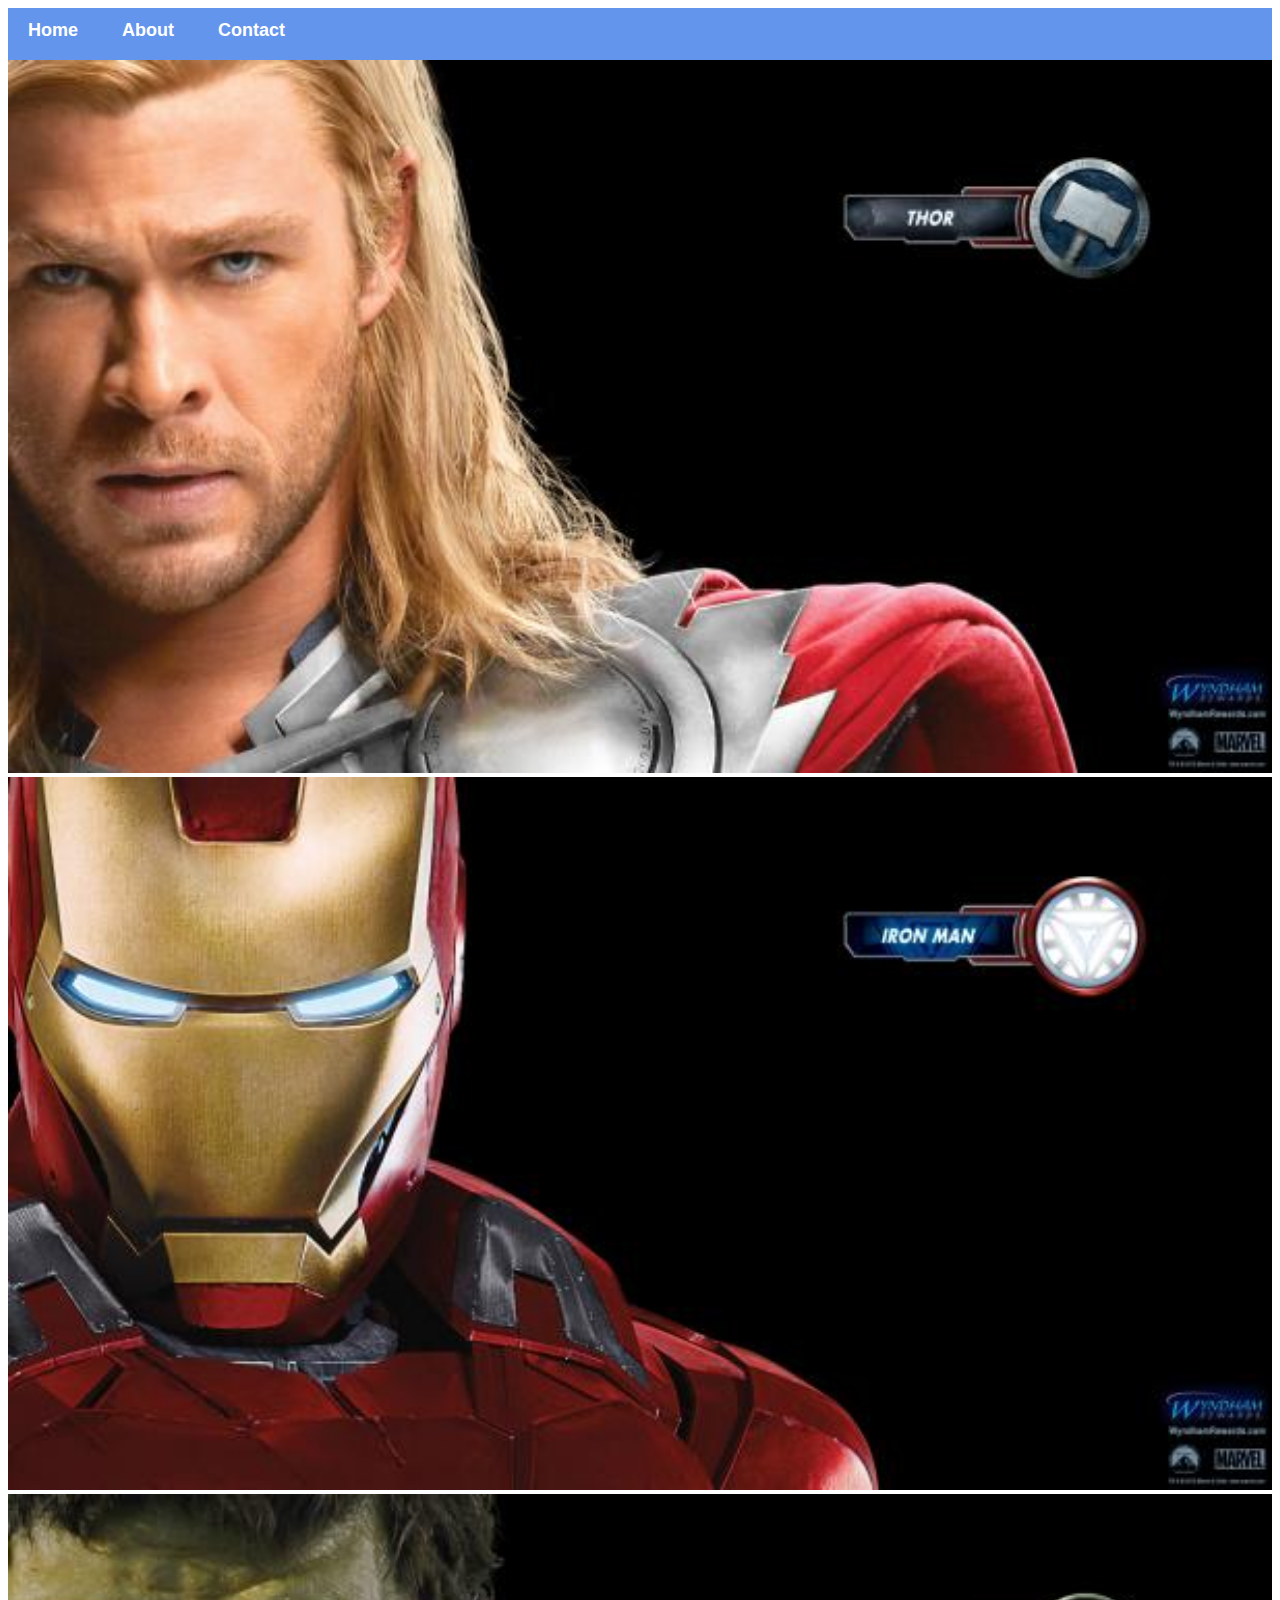
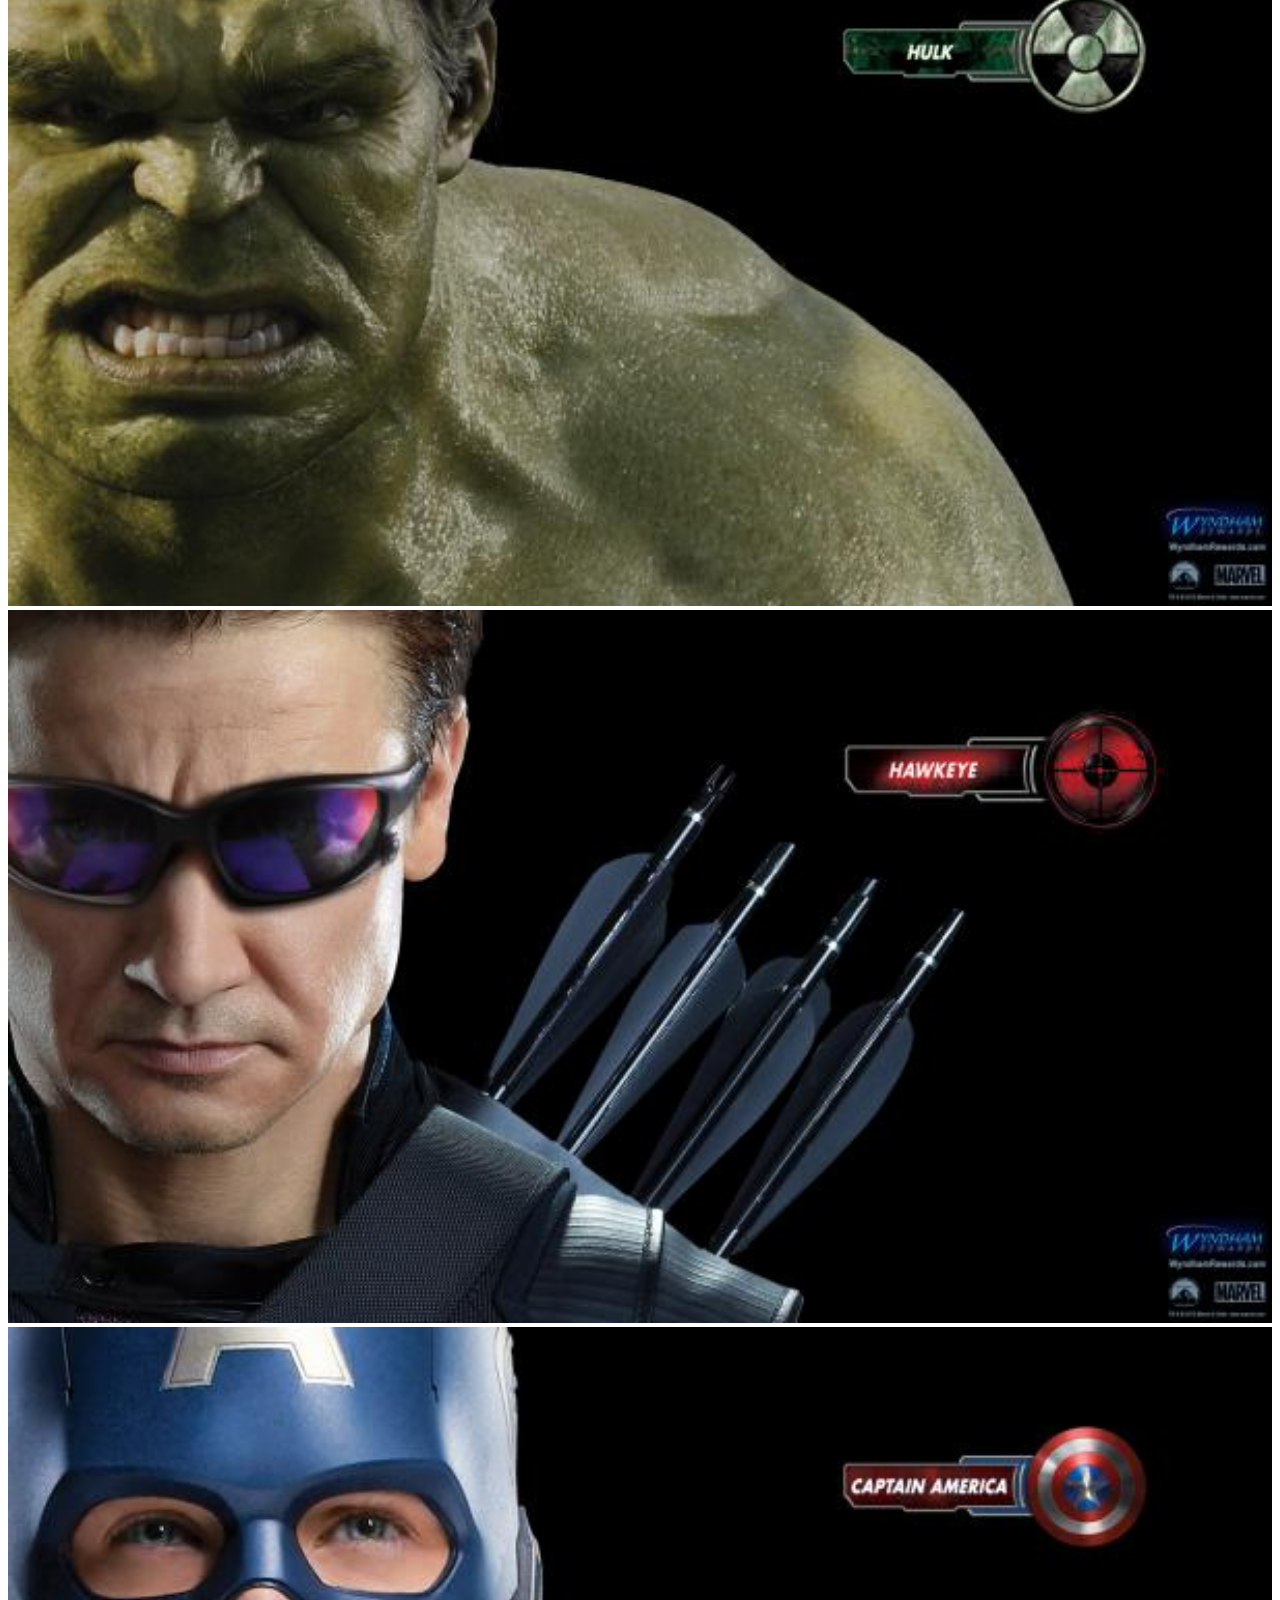
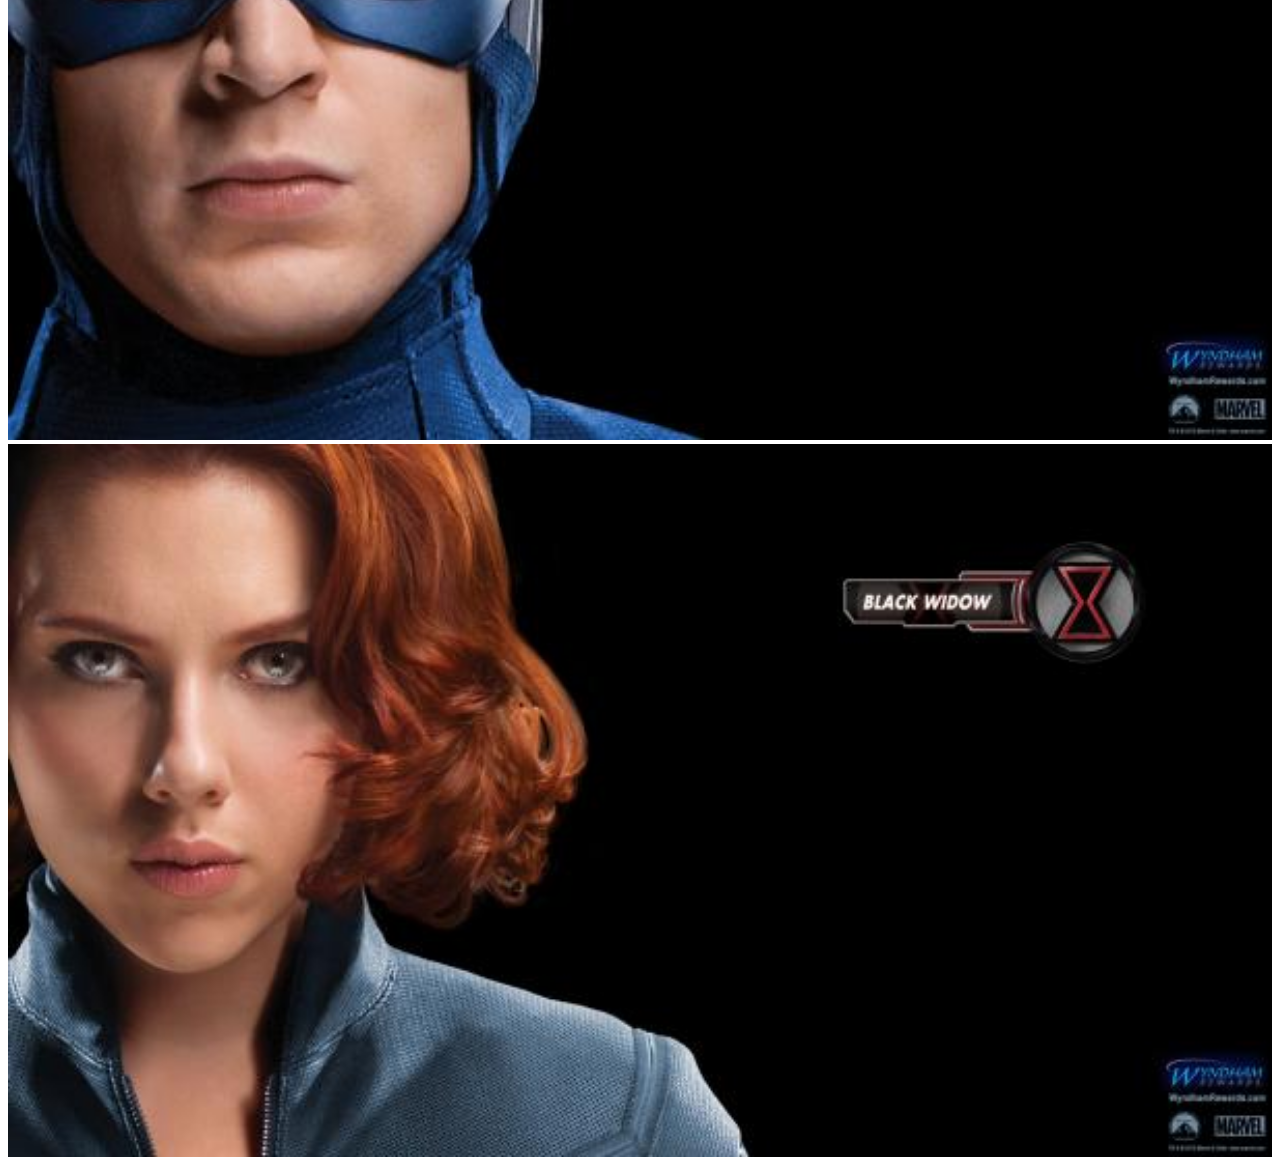
<file: CompuKids website 1/index.html>
<!DOCTYPE html>
<html>
    <head>
        <link rel="stylesheet" href="style.css">

    </head>  
    <body>
        <div id="menu">
            <a href="#">Home</a>
            <a href="about.html">About</a>
            <a href="contact.html">Contact</a>
        </div>
        <div class="gallery">
            <a href="avenger-1.html"><img src="images/avengers_01.jpg" /></a>
            <a href="avenger-2.html"><img src="images/avengers_02.jpg"/></a>
            <a href="avenger-3.html"><img src="images/avengers_03.jpg"/></a>
            <a href="avenger-4.html"><img src="images/avengers_04.jpg"/><a>
            <a href="avenger-5.html"><img src="images/avengers_05.jpg"/><a>
            <a href="avenger-6.html"><img src="images/avengers_06.jpg"/><a>
        </div>
    </body>
    </html>
</file>
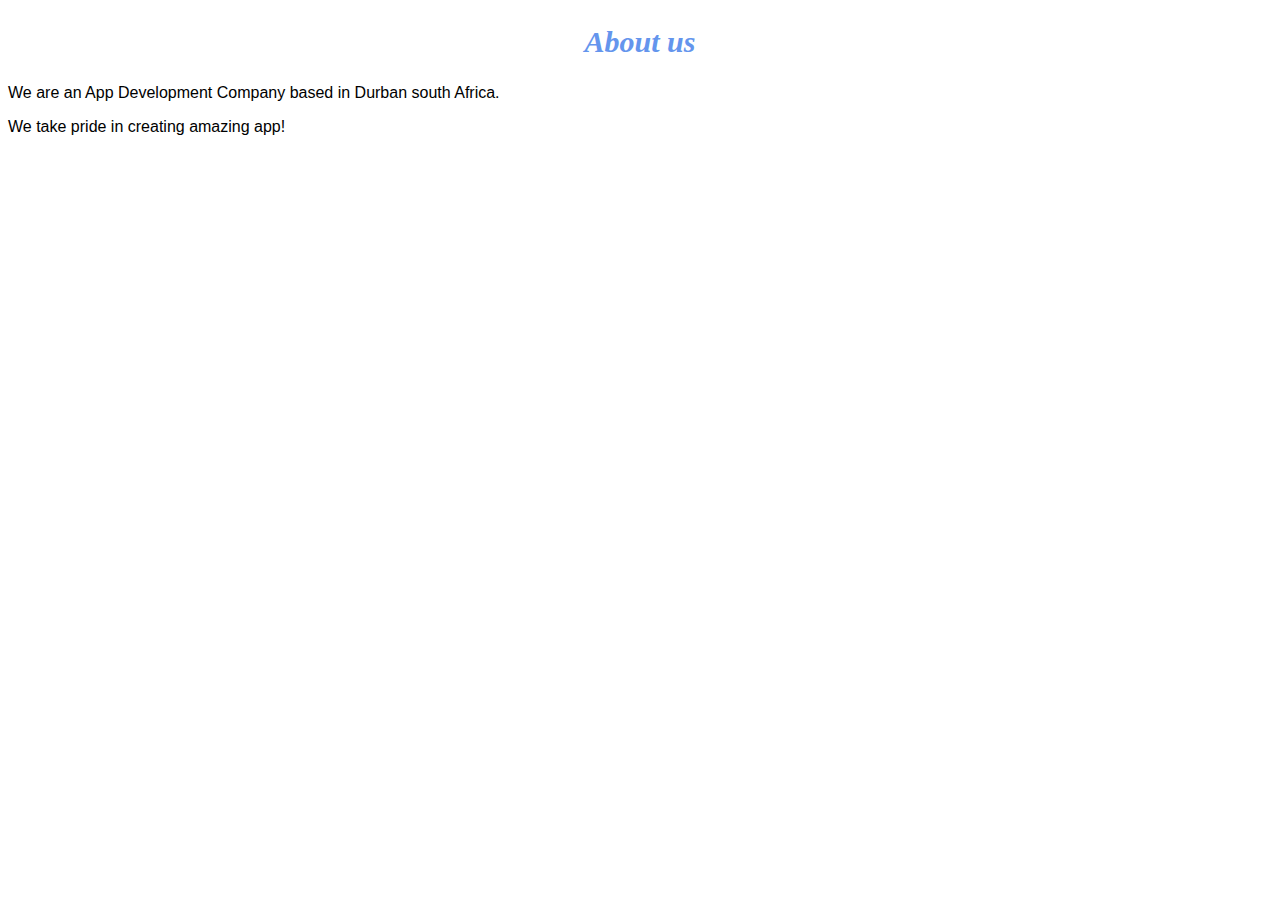
<file: CompuKids website 1/about.html>
<!DOCTYPE html>
<html>
    <head>
        <link rel="stylesheet" href="style.css">
    </head>  
    <body>
        <h2>About us</h2>
        <p>We are an App Development Company based in Durban south Africa.</p>
        <p>We take pride in creating amazing app!</p>
    </body>
    </html>
</file>
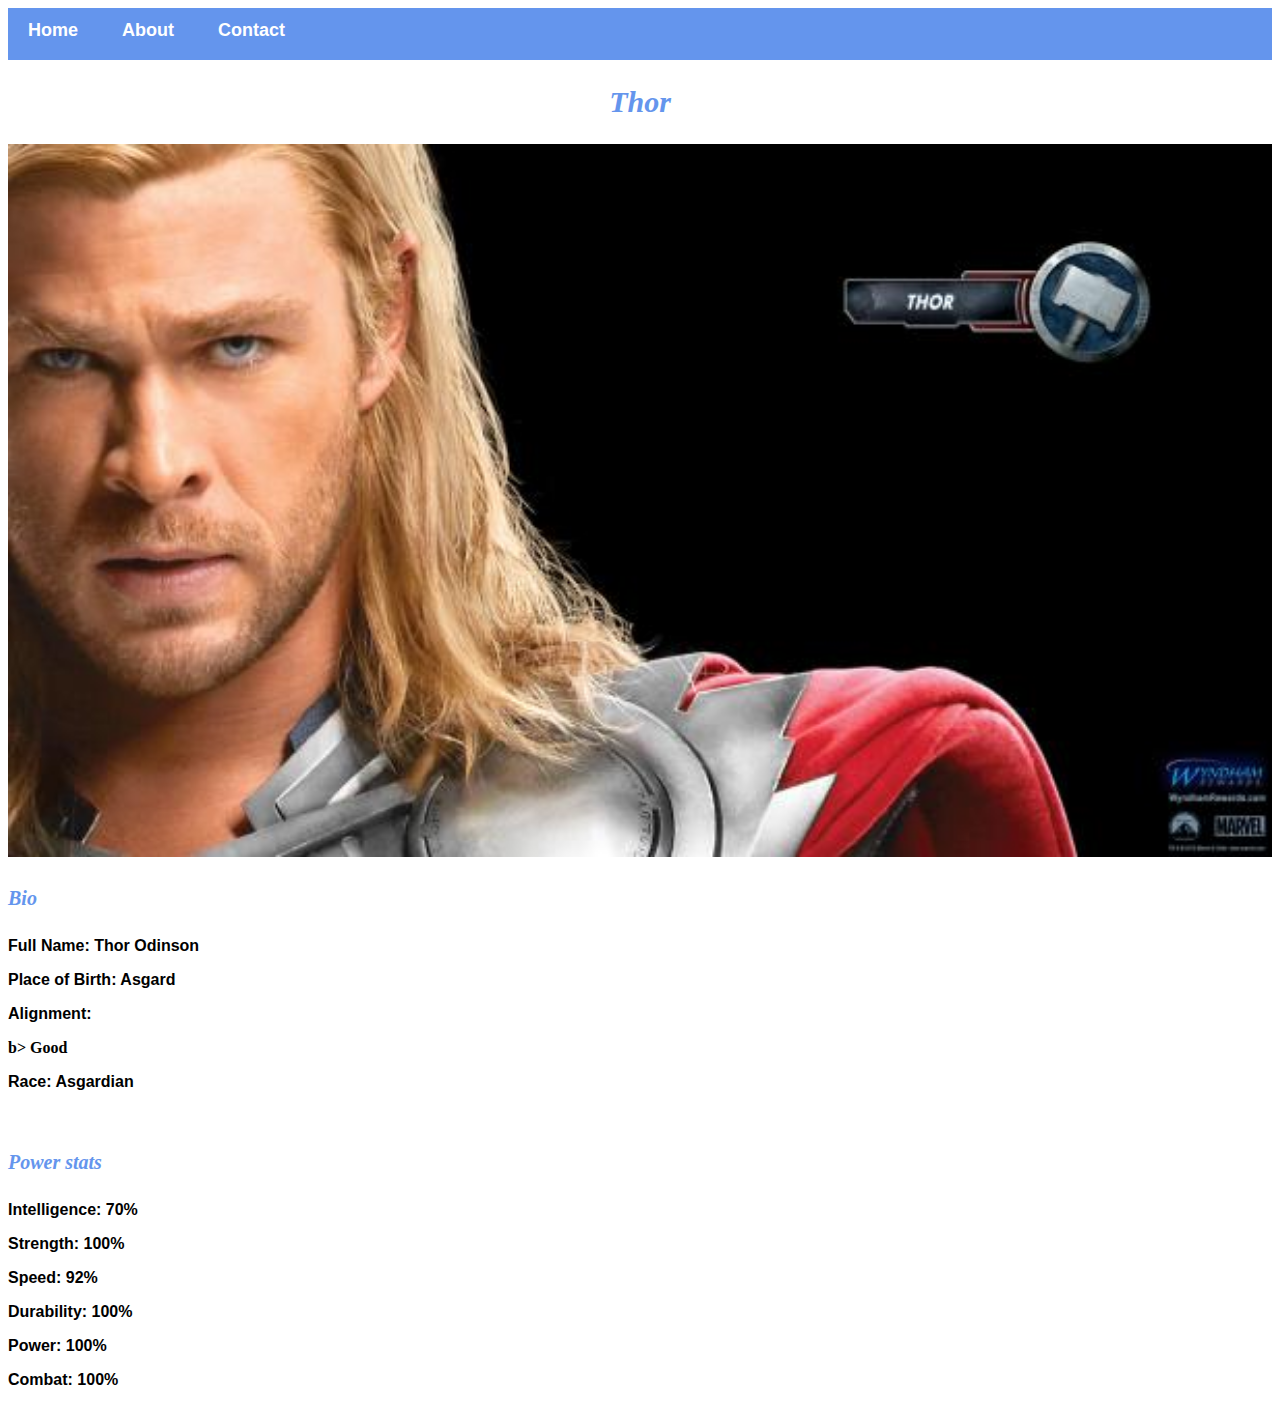
<file: CompuKids website 1/avenger-1.html>
<!DOCTYPE html>
<html>
    <head>
        <link rel="stylesheet" href="style.css">
    </head>  
    <body>
        <div id="menu">
            <a href="#">Home</a>
            <a href="about.html">About</a>
            <a href="contact.html">Contact</a>
        </div>
        <h2>Thor</h2>
        <div class="gallery">
            <img src="images/avengers_01.jpg">
        </div>
        <h4><b>Bio<b></h4>
        <p><b>Full Name: </b>Thor Odinson</p>
        <p><b> Place of Birth:</b> Asgard</p>
        <p><b>Alignment: </p>b> Good</p>
        <p><b>Race:</b> Asgardian</p>
        <br/>
        <h4>Power stats</h4>
        <p><b>Intelligence: </b>70%</p>
        <p><b>Strength: </b>100%</p>
        <p><b>Speed: </b>92%</p>
        <p><b>Durability: </b>100%</p>
        <p><b>Power: </b>100% </p>
        <p><b>Combat: </b>100%</p>
    </body>
    </html>
</file>
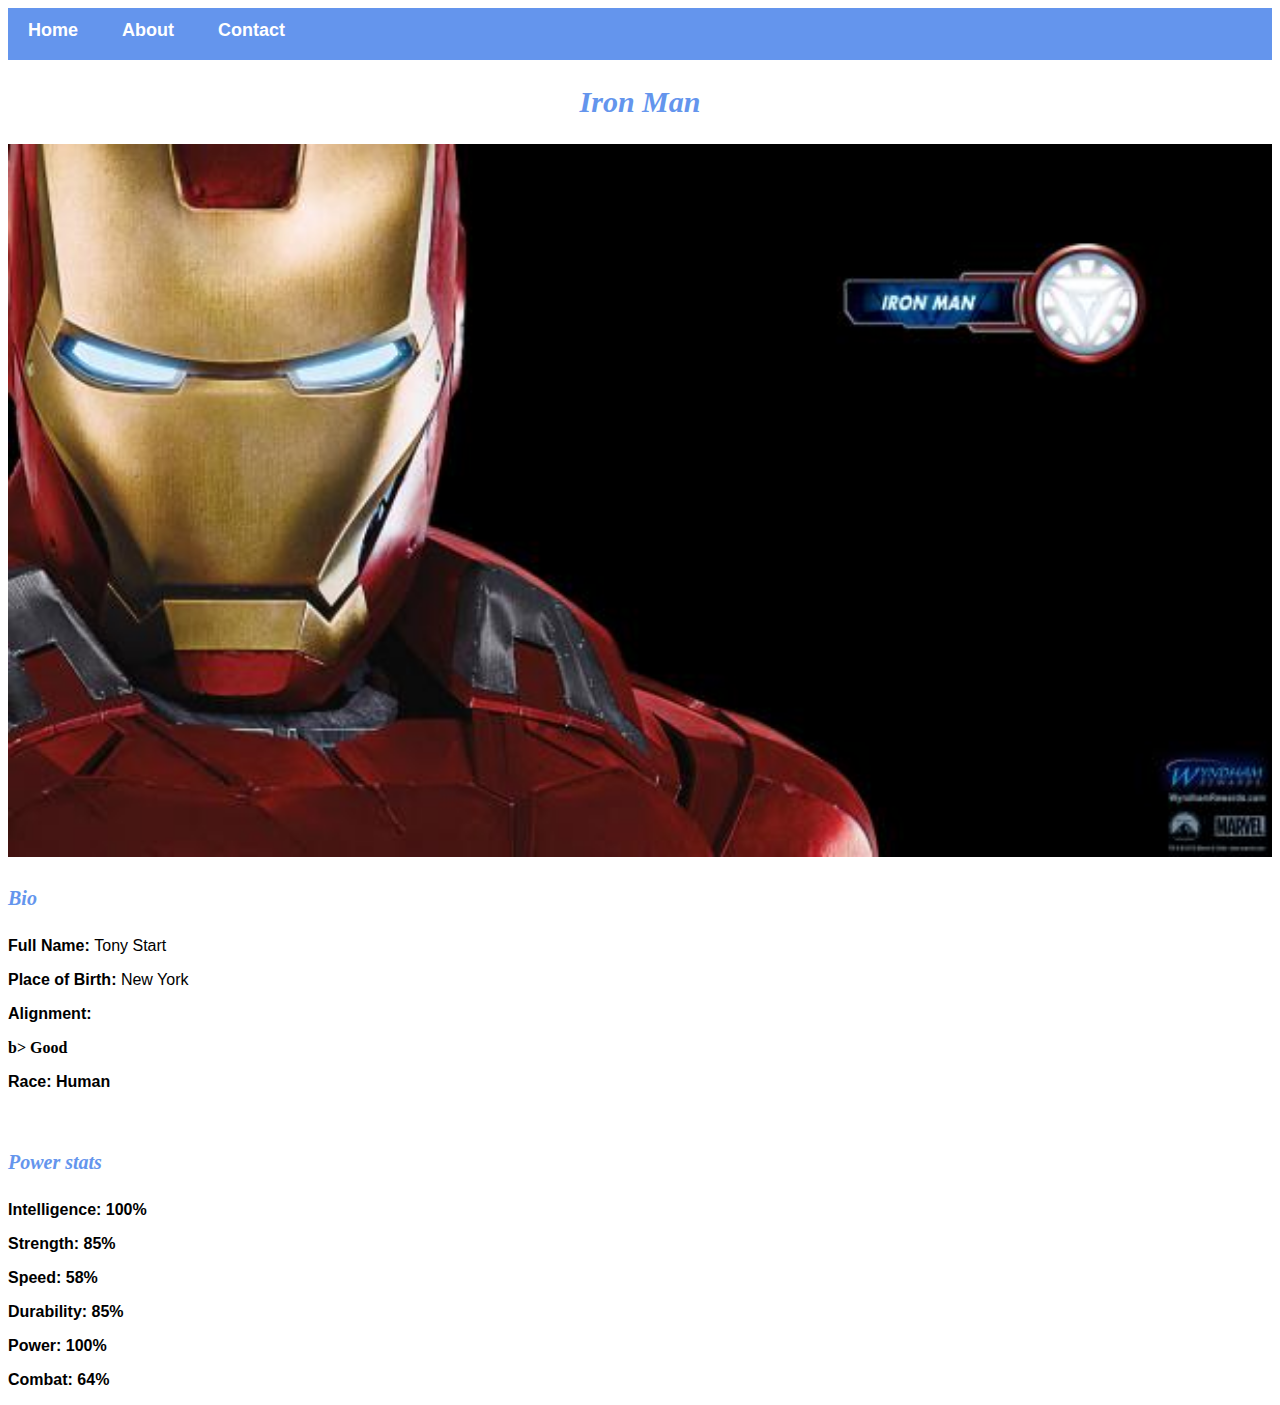
<file: CompuKids website 1/avenger-2.html>
<!DOCTYPE html>
<html>
    <head>
        <link rel="stylesheet" href="style.css">
    </head>  
    <body>
        <div id="menu">
            <a href="#">Home</a>
            <a href="about.html">About</a>
            <a href="contact.html">Contact</a>
        </div>
        <h2>Iron Man</h2>
        <div class="gallery">
            <img src="images/avengers_02.jpg">
        </div>
        <h4>Bio</h4>
        <p><b>Full Name: </b>Tony Start</p>
        <p><b> Place of Birth:</b> New York</p>
        <p><b>Alignment: </p>b> Good</p>
        <p><b>Race:</b> Human</p>
        <br/>
        <h4>Power stats</h4>
        <p><b>Intelligence: </b>100%</p>
        <p><b>Strength: </b>85%</p>
        <p><b>Speed: </b>58%</p>
        <p><b>Durability: </b>85%</p>
        <p><b>Power: </b>100% </p>
        <p><b>Combat: </b>64%</p>
    </body>
    </html>
</file>
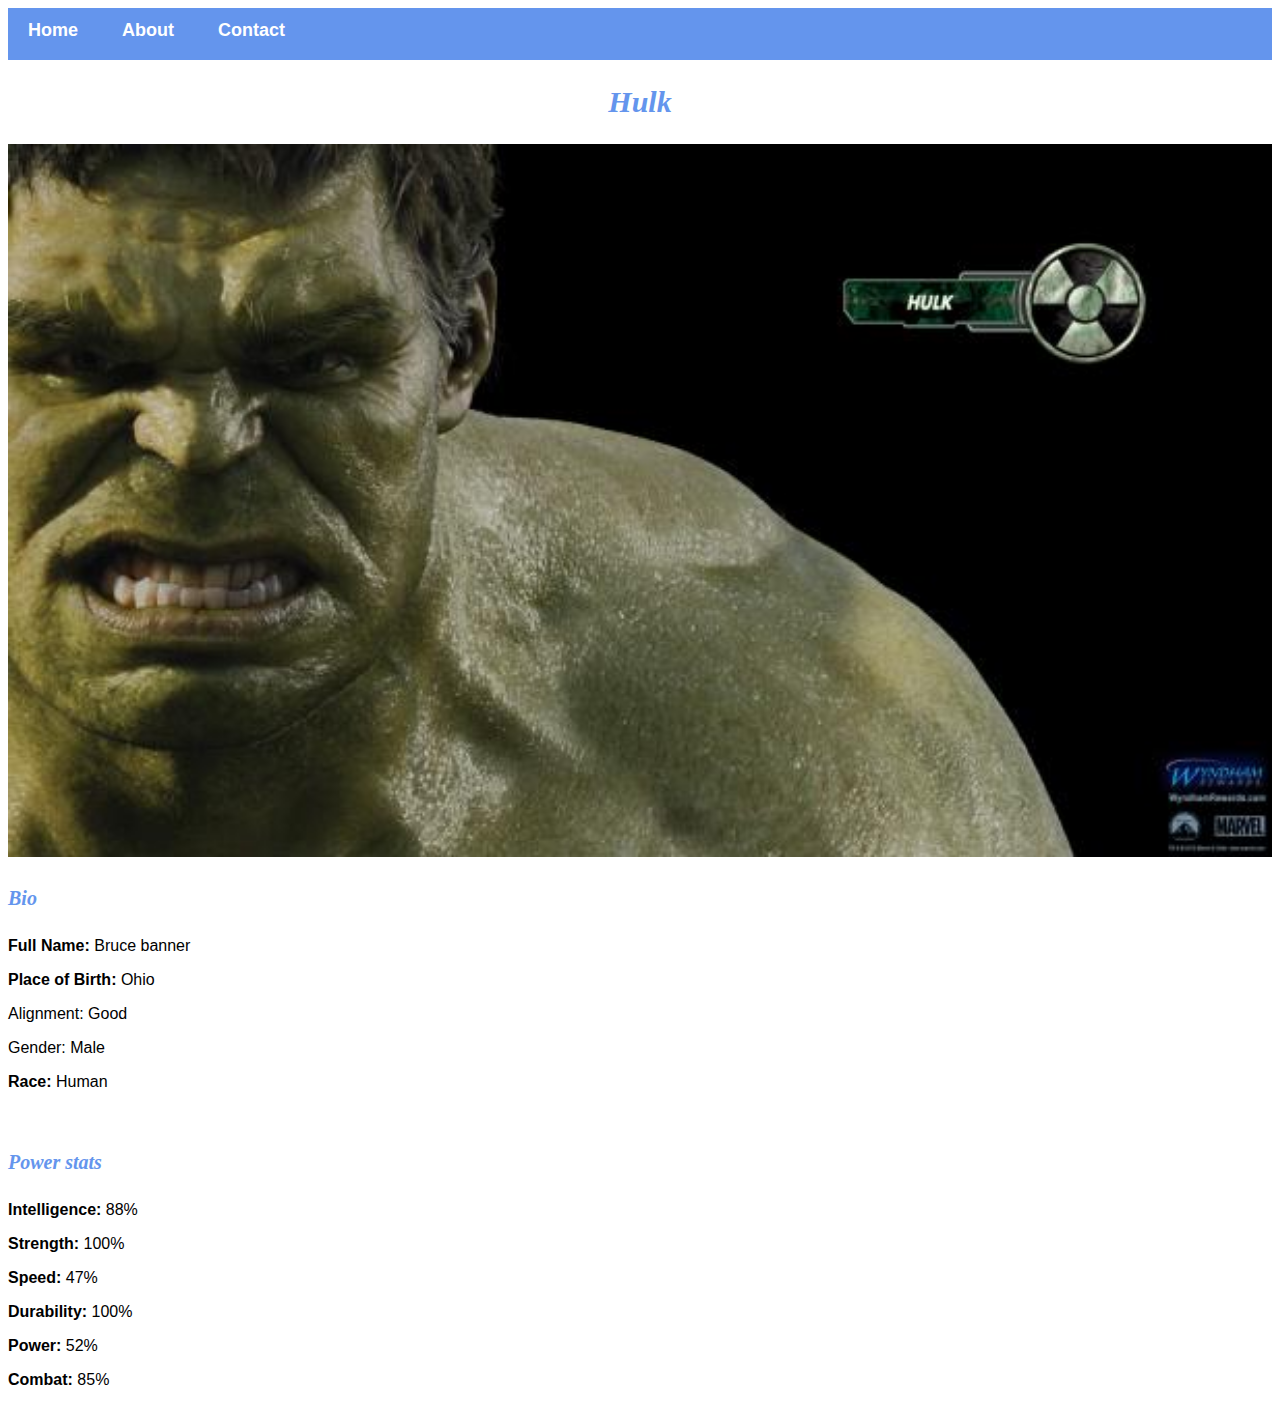
<file: CompuKids website 1/avenger-3.html>
<!DOCTYPE html>
<html>
    <head>
        <link rel="stylesheet" href="style.css">
    </head>  
    <body>
        <div id="menu">
            <a href="#">Home</a>
            <a href="about.html">About</a>
            <a href="contact.html">Contact</a>
        </div>
        <h2>Hulk</h2>
        <div class="gallery">
            <img src="images/avengers_03.jpg">
        </div>
        <h4>Bio</h4>
        <p><b>Full Name: </b>Bruce banner</p>
        <p><b> Place of Birth:</b> Ohio</p>
        <p>Alignment:</b> Good</p>
        <p>Gender:</b> Male</p>
        <p><b>Race:</b> Human</p>
        
        <br/>
        
        <h4>Power stats</h4>
        <p><b>Intelligence: </b>88%</p>
        <p><b>Strength: </b>100%</p>
        <p><b>Speed: </b>47%</p>
        <p><b>Durability: </b>100%</p>
        <p><b>Power: </b>52% </p>
        <p><b>Combat: </b>85%</p>
    </body>
    </html>
</file>
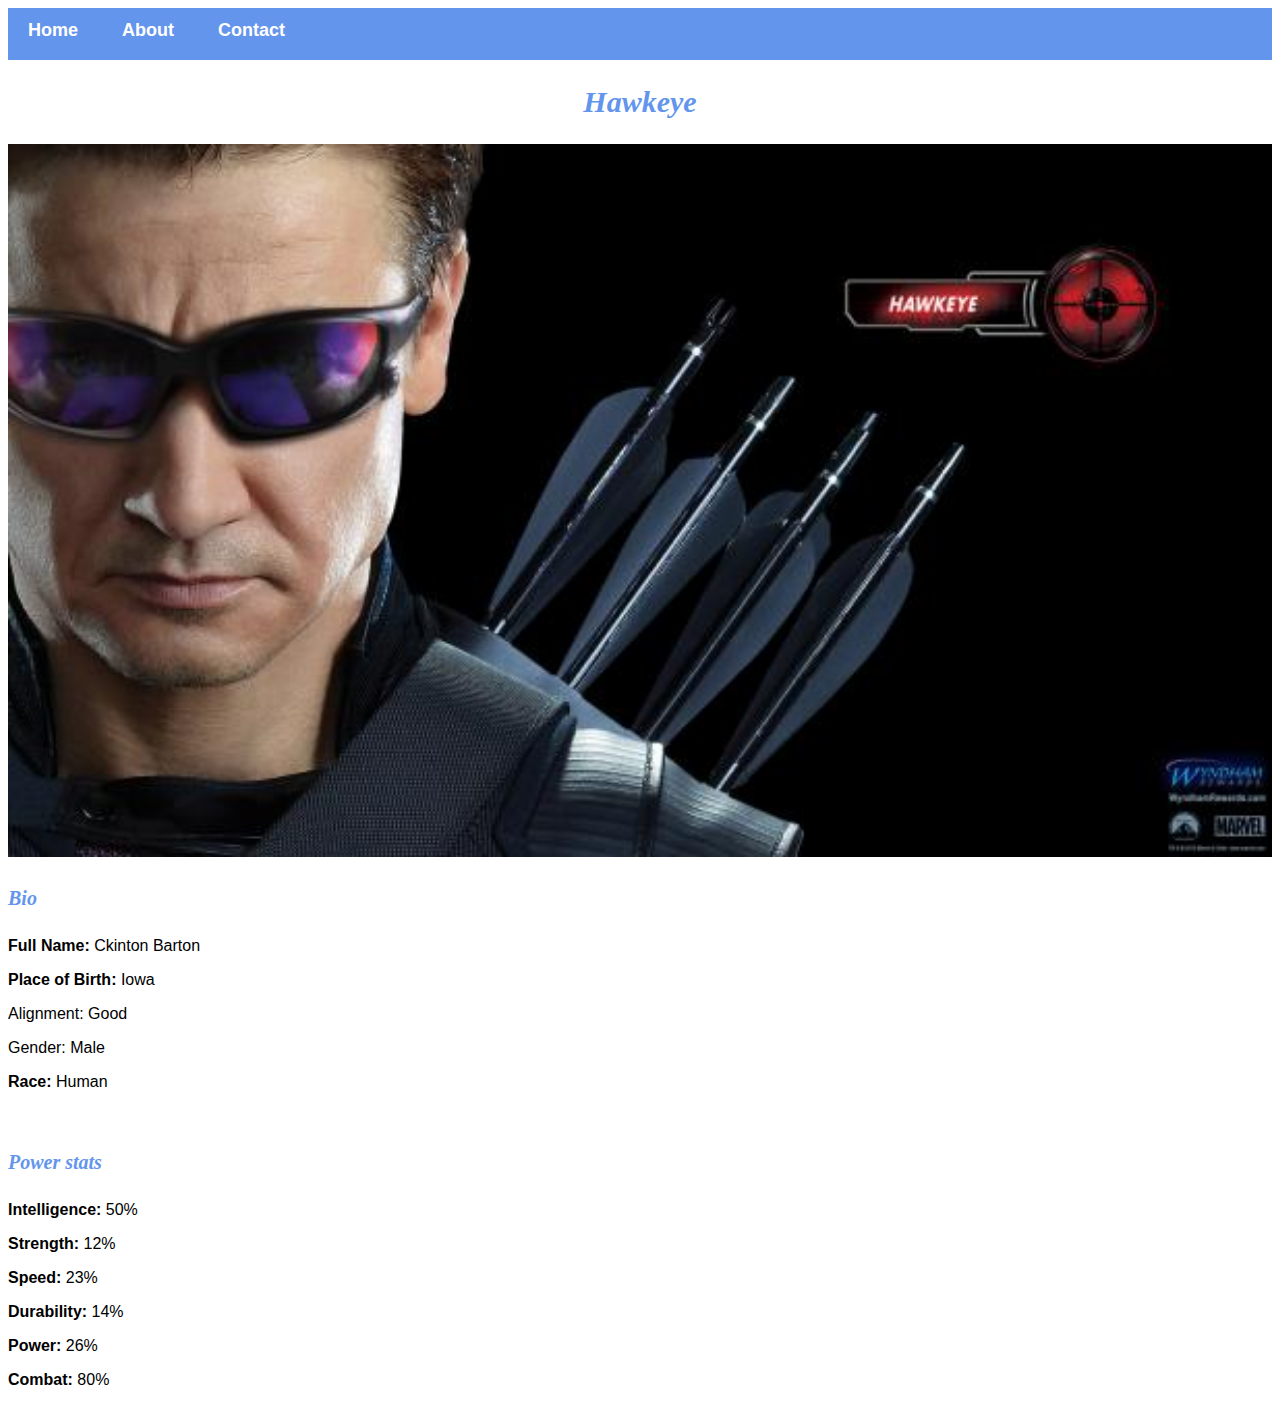
<file: CompuKids website 1/avenger-4.html>
<!DOCTYPE html>
<html>
    <head>
        <link rel="stylesheet" href="style.css">
    </head>  
    <body>
        <div id="menu">
            <a href="#">Home</a>
            <a href="about.html">About</a>
            <a href="contact.html">Contact</a>
        </div>
        <h2>Hawkeye</h2>
        <div class="gallery">
            <img src="images/avengers_04.jpg">
        </div>
        <h4>Bio</h4>
        <p><b>Full Name: </b> Ckinton Barton</p>
        <p><b> Place of Birth:</b> Iowa</p>
        <p>Alignment:</b> Good</p>
        <p>Gender:</b> Male</p>
        <p><b>Race:</b> Human</p>
        
        <br/>
        
        <h4>Power stats</h4>
        <p><b>Intelligence: </b>50%</p>
        <p><b>Strength: </b>12%</p>
        <p><b>Speed: </b>23%</p>
        <p><b>Durability: </b>14%</p>
        <p><b>Power: </b>26% </p>
        <p><b>Combat: </b>80%</p>
    </body>
    </html>
</file>
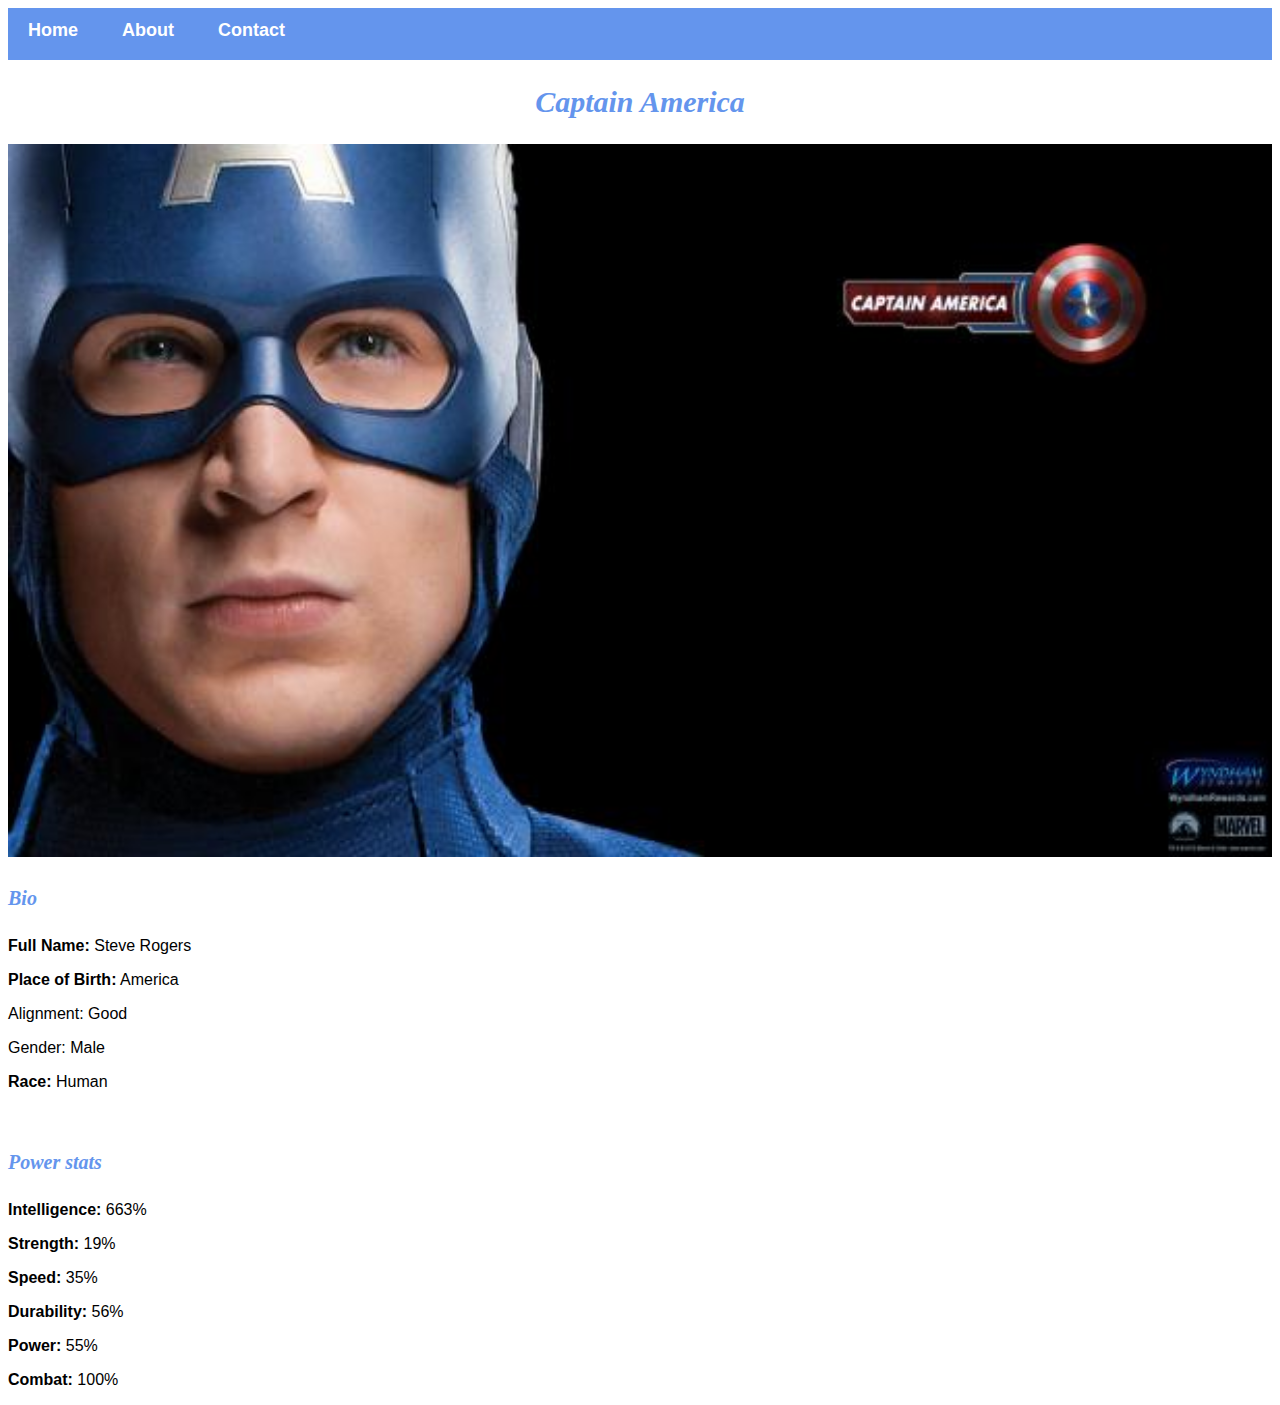
<file: CompuKids website 1/avenger-5.html>
<!DOCTYPE html>
<html>
    <head>
        <link rel="stylesheet" href="style.css">
    </head>  
    <body>
        <div id="menu">
            <a href="#">Home</a>
            <a href="about.html">About</a>
            <a href="contact.html">Contact</a>
        </div>
        <h2>Captain America</h2>
        <div class="gallery">
            <img src="images/avengers_05.jpg">
        </div>
        <h4>Bio</h4>
        <p><b>Full Name: </b> Steve Rogers</p>
        <p><b> Place of Birth:</b> America</p>
        <p>Alignment:</b> Good</p>
        <p>Gender:</b> Male</p>
        <p><b>Race:</b> Human</p>
        
        <br/>
        
        <h4>Power stats</h4>
        <p><b>Intelligence: </b>663%</p>
        <p><b>Strength: </b>19%</p>
        <p><b>Speed: </b>35%</p>
        <p><b>Durability: </b>56%</p>
        <p><b>Power: </b>55% </p>
        <p><b>Combat: </b>100%</p>
    </body>
    </html>
</file>
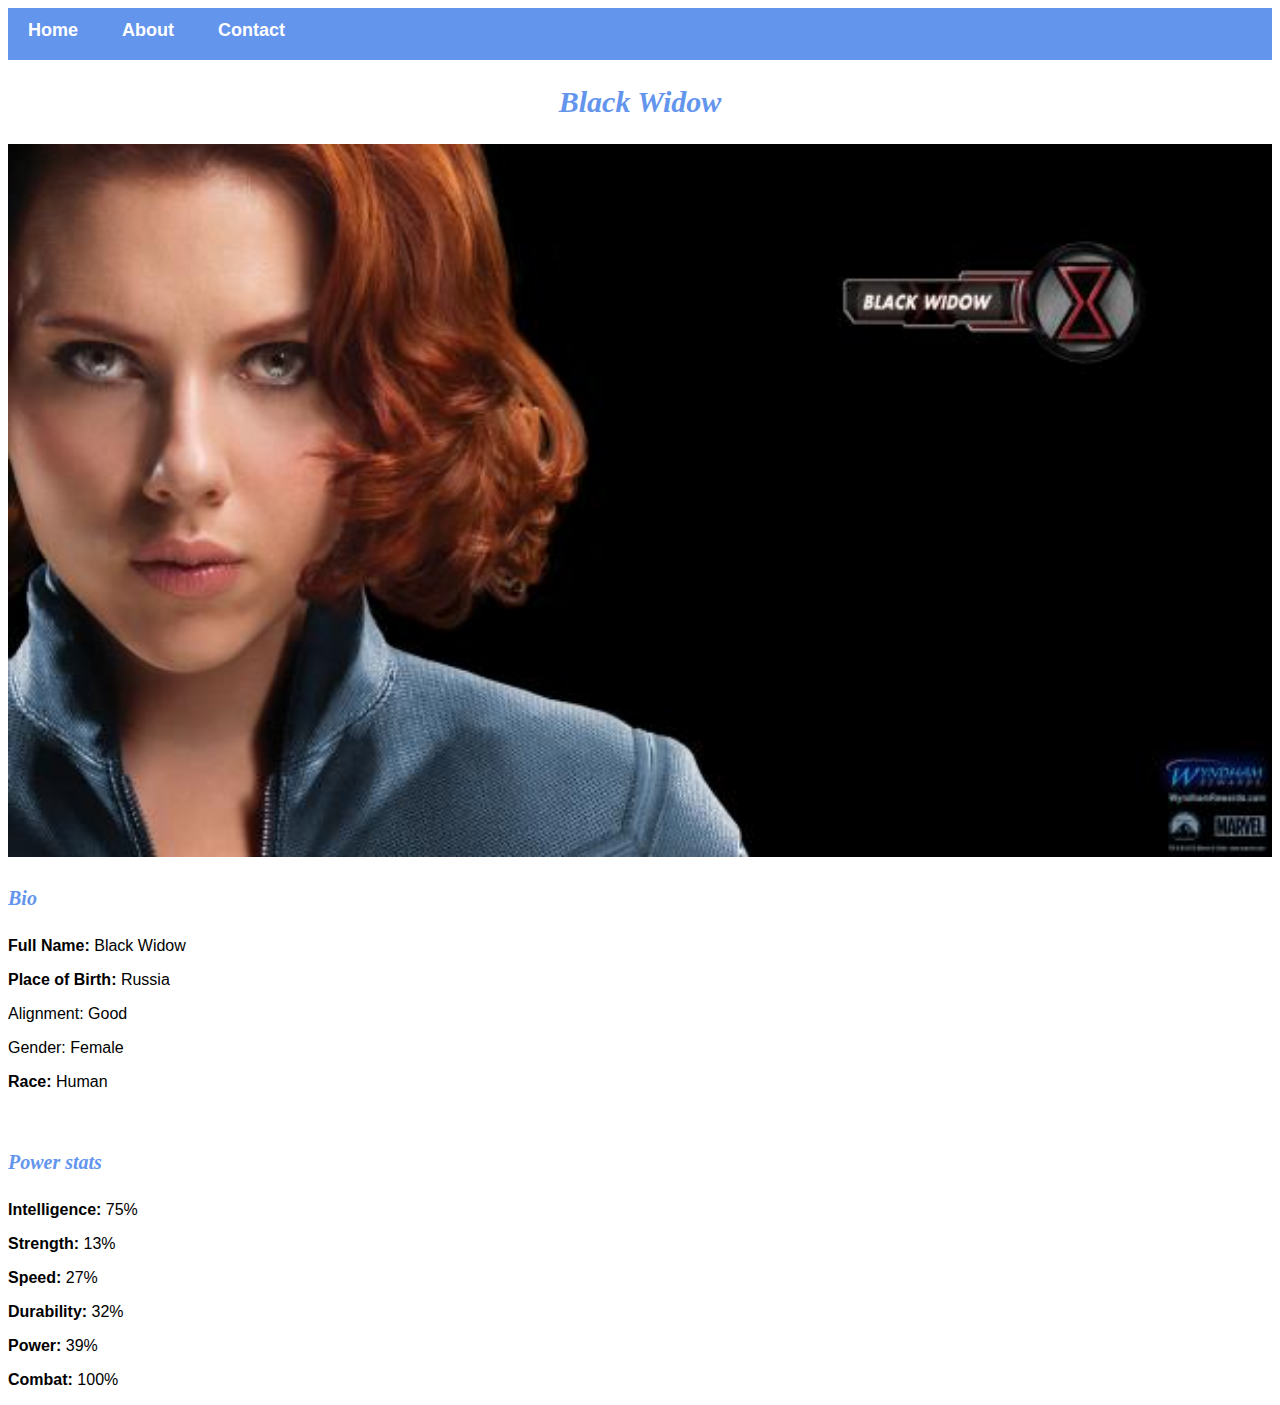
<file: CompuKids website 1/avenger-6.html>
<!DOCTYPE html>
<html>
    <head>
        <link rel="stylesheet" href="style.css">
    </head>  
    <body>
        <div id="menu">
            <a href="#">Home</a>
            <a href="about.html">About</a>
            <a href="contact.html">Contact</a>
        </div>
        <h2>Black Widow</h2>
        <div class="gallery">
            <img src="images/avengers_06.jpg">
        </div>
        <h4>Bio</h4>
        <p><b>Full Name: </b>Black Widow</p>
        <p><b> Place of Birth:</b> Russia</p>
        <p>Alignment:</b> Good</p>
        <p>Gender:</b> Female</p>
        <p><b>Race:</b> Human</p>
        
        <br/>
        
        <h4>Power stats</h4>
        <p><b>Intelligence: </b>75%</p>
        <p><b>Strength: </b>13%</p>
        <p><b>Speed: </b>27%</p>
        <p><b>Durability: </b>32%</p>
        <p><b>Power: </b>39% </p>
        <p><b>Combat: </b>100%</p>
    </body>
    </html>
</file>
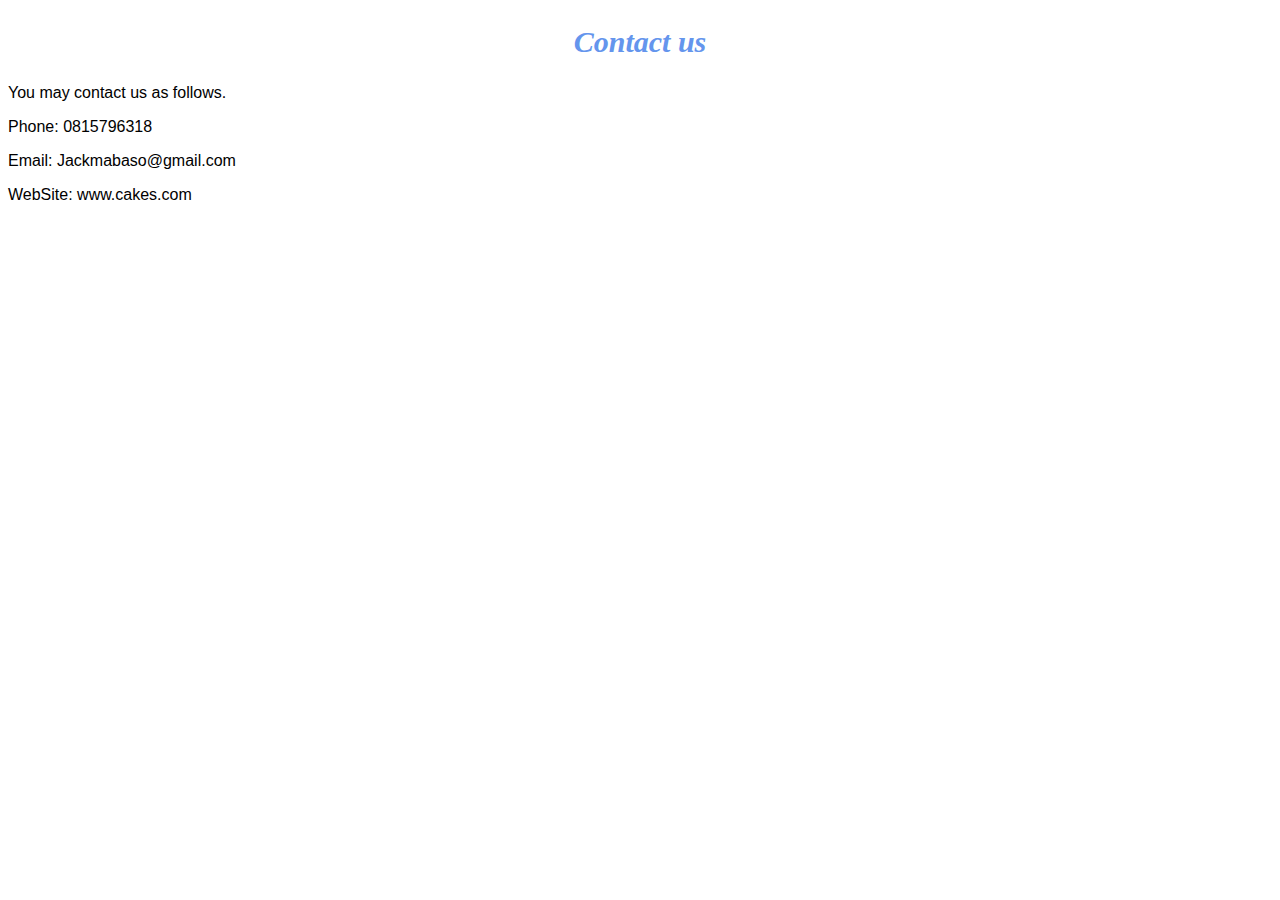
<file: CompuKids website 1/contact.html>
<!DOCTYPE html>
<html>
    <head>
        <link rel="stylesheet" href="style.css">
    </head>  
    <body>
        <h2>Contact us</h2>
        <p>You may contact us as follows.</p>
        <p>Phone: 0815796318</p>
        <p>Email: Jackmabaso@gmail.com</p>
        <p>WebSite: www.cakes.com</p>
    </body>
    </html>
</file>
<file: CompuKids website 1/style.css>
.gallery img{
    width: 100%
}

h2{
    font-family: Impact, fantasy;
    text-align: center;
    font-size: 30px;
    color: cornflowerblue;
    font-style: italic;
}

h4{
    font-family: impact, fantasy;
    font-size: 20px;
    color: cornflowerblue;
    font-style: italic;
}

p{
    font-family: Helvetica, sans-serif;
}
#menu{
    width: 100%;
    height: 40px;
    background-color: cornflowerblue;
    padding-top: 12px;
}
    
#menu a{
    color: #ffffff;
    font-family: Arial, Helvetica, sans-serif;
    font-size: 18px;
    text-decoration: none;
    font-weight: 800;

    padding-left: 20px;
    padding-right: 20px; 
}

#menu a:hover{
    color: #5077bd 
}
</file>
